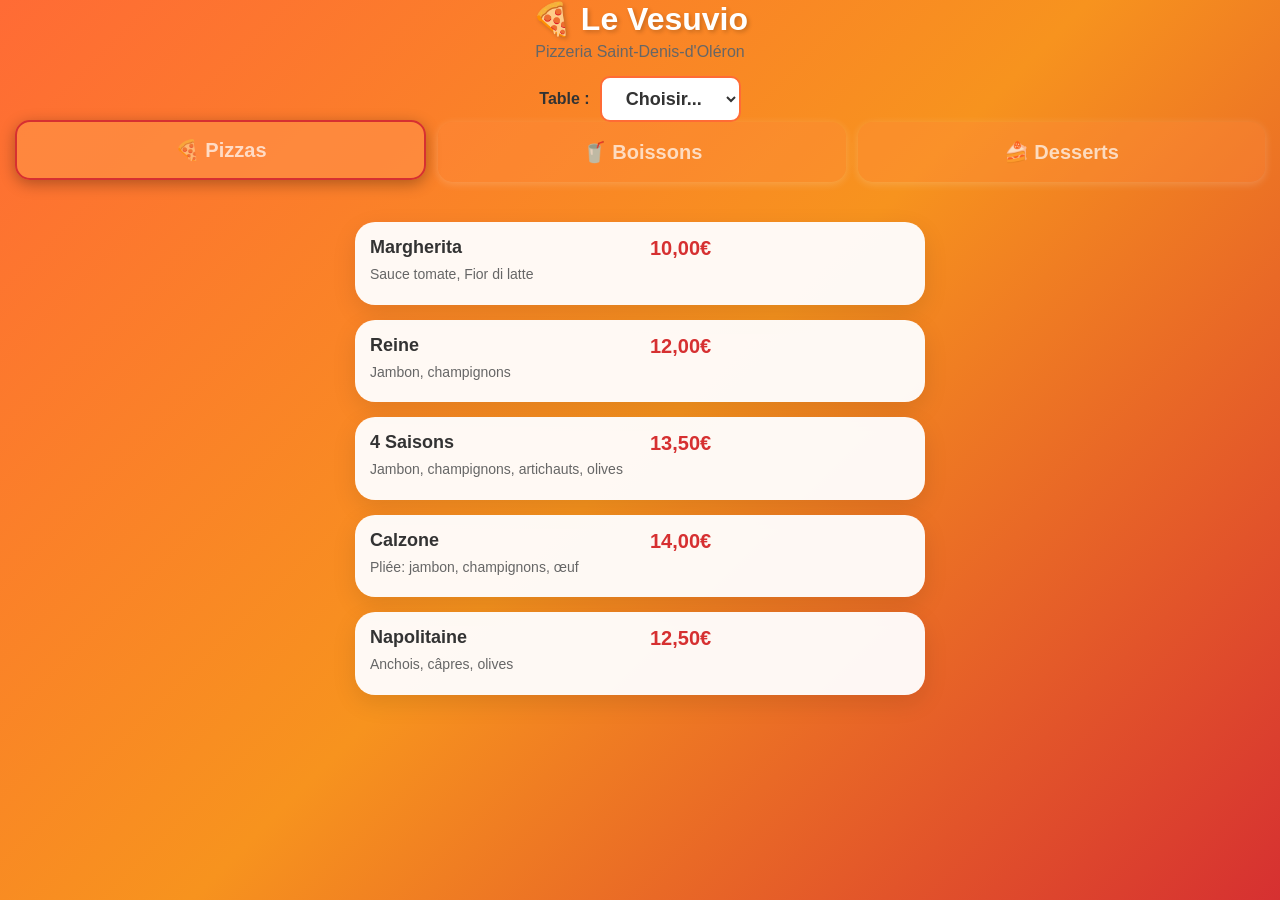
<file: index.html>
<!DOCTYPE html>
<html lang="fr">
<head>
  <meta charset="UTF-8">
  <meta name="viewport" content="width=device-width, initial-scale=1.0">
  <title>Vesuvio - Commande Table</title>
  
  <link rel="stylesheet" href="./CSS/reset.css">
  <link rel="stylesheet" href="./CSS/layout.css">
  <link rel="stylesheet" href="./CSS/header.css">
  <link rel="stylesheet" href="./CSS/tabs.css">
  <link rel="stylesheet" href="./CSS/menu-items.css">
  <link rel="stylesheet" href="./CSS/order-button.css">
  <link rel="stylesheet" href="./CSS/ticket.css">
  <link rel="stylesheet" href="./CSS/pizza-modal.css">
  <link rel="stylesheet" href="./CSS/dessert-modal.css">
</head>
<body>
  <!-- Header -->
  <div id="header-container"></div>

  <!-- Tabs -->
  <div id="tabs-container"></div>

  <!-- Menu -->
  <main class="menu-container">
    <section class="category active" id="pizzas"></section>
    <section class="category" id="boissons"></section>
    <section class="category" id="desserts"></section>
  </main>

  <!-- Bouton Commander -->
  <button class="order-button" id="orderBtn">
    <span id="orderBtnText">Commander</span>
  </button>

  <!-- Ticket Cuisine -->
  <div class="ticket" id="ticketModal">
    <div class="ticket-content" id="ticketContent"></div>
  </div>

  <!-- Modal Pizza -->
  <div id="pizza-modal-container"></div>

  <!-- Modal Dessert -->
  <div id="dessert-modal-container"></div>

  <!-- JS séparés avec chemins corrects -->
  <script src="./JS/config.js"></script>
  <script src="./JS/tabs.js"></script>
  <script src="./JS/menu-items.js"></script>
  <script src="./JS/order.js"></script>
  <script src="./JS/ticket.js"></script>
  <script src="./JS/pizza-modal.js"></script>
  <script src="./JS/dessert-modal.js"></script>
  
  <script>
    // Initialisation au chargement
    document.addEventListener('DOMContentLoaded', async function() {
      await loadComponent('header-container', './COMPONENTS/header.html');
      await loadComponent('tabs-container', './COMPONENTS/tabs.html');
      await loadComponent('pizzas', './COMPONENTS/pizzas.html');
      await loadComponent('boissons', './COMPONENTS/boissons.html');
      await loadComponent('desserts', './COMPONENTS/desserts.html');
      await loadComponent('pizza-modal-container', './COMPONENTS/pizza-modal.html');
      await loadComponent('dessert-modal-container', './COMPONENTS/dessert-modal.html');
      
      // Initialiser les modules
      initTabs();
      initMenuItems();
      initOrder();
      initPizzaModal();
      initDessertModal();
    });

    // Fonction pour charger composants HTML
    async function loadComponent(containerId, file) {
      try {
        const response = await fetch(file);
        const html = await response.text();
        document.getElementById(containerId).innerHTML = html;
      } catch (error) {
        console.error(`Erreur chargement ${file}:`, error);
      }
    }
  </script>
</body>
</html>
</file>
<file: CSS/layout.css>
/* Layout principal */
body {
  background: linear-gradient(135deg, #ff6b35 0%, #f7931e 50%, #d63031 100%);
  min-height: 100vh;
  padding-bottom: 120px;
}

.menu-container {
  max-width: 600px;
  margin: 0 auto;
  padding: 20px 15px;
}

@media (max-width: 400px) {
  .menu-container {
    padding: 15px 10px;
  }
}
</file>
<file: CSS/header.css>
/* Header */
header {
  text-align: center;
  background: transparent;
  position: sticky;
  top: 0;
  z-index: 100;
}

header h1 {
  font-size: 32px;
  margin-bottom: 5px;
  color: white;
  text-align: center;
  margin-left: 0;
  margin-right: 0;
  text-shadow: 2px 2px 4px rgba(0,0,0,0.2);
}

header p {
  font-size: 16px;
  color: #666;
  margin-bottom: 15px;
  text-align: center;  /* ✅ AJOUTÉ - Force le centrage */
  margin-left: 0;      /* ✅ AJOUTÉ - Annule tout margin gauche */
  margin-right: 0;     /* ✅ AJOUTÉ - Annule tout margin droit */
}

/* Sélecteur de table */
.table-selector {
  display: flex;
  align-items: center;
  justify-content: center;  /* ✅ Centre le sélecteur aussi */
  gap: 10px;
  margin-top: 10px;        /* ✅ AJOUTÉ - Espace avec le p */
}

.table-selector label {
  font-weight: 600;
  color: #333;
}

.table-selector select {
  padding: 10px 20px;
  font-size: 18px;
  border: 2px solid #ff6b35;
  border-radius: 10px;
  background: white;
  color: #333;
  cursor: pointer;
  font-weight: 600;
}

.table-selector select:focus {
  outline: none;
  border-color: #d63031;
}
</file>
<file: CSS/tabs.css>
/* CSS/tabs.css  */
.tabs {
  display: flex;
  gap: 12px; /* Espace entre les boutons */
  padding: 0 15px;
  background: transparent;
  border-bottom: none;
  margin-bottom: 20px;
}

.tab-btn {
  flex: 1;
  padding: 16px 12px;
  border: none;
  background: rgba(255, 140, 66, 0.3); 
  font-size: 20px;
  font-weight: 600;
  color: rgba(255, 255, 255, 0.7);
  cursor: pointer;
  transition: all 0.3s ease;
  min-height: 60px;
  border-radius: 15px;
  /* border: 2px solid rgba(255, 255, 255, 0.3); */
  box-shadow: 0 2px 8px rgba(255, 255, 255, 0.2); /* Ombre légère */
}

.tab-btn.active {
  background: rgba(255, 140, 66, 0.8);  /* ✅ Orange 
  color: white;  /* ✅ Blanc pur */
  box-shadow: 0 4px 15px rgba(0, 0, 0, 0.3);  /* ✅ Ombre forte */
  transform: translateY(-2px);
  border: 2px solid rgba(214, 48, 49, 1);  /* ✅ Bordure orange foncé */
  font-weight: 700;
}

.tab-btn:hover:not(.active) {
  background: rgba(255, 140, 66, 0.5); 
  color: rgba(255, 255, 255, 0.9);
  transform: translateY(-1px);
}

@media (max-width: 400px) {
  .tab-btn {
    font-size: 16px;
    padding: 16px 8px;
  }
  
  .tabs {
    gap: 8px;
  }
}
</file>
<file: CSS/menu-items.css>
/* CSS/menu-items.css - COMMENTAIRE DE FICHIER */

/* Catégories */
.category {
  display: none;
}

.category.active {
  display: block;
  animation: fadeIn 0.4s ease;
}

@keyframes fadeIn {
  from { opacity: 0; transform: translateY(10px); }
  to { opacity: 1; transform: translateY(0); }
}

/* Articles menu - GRID 3 colonnes */
.menu-item {
  display: grid;
  grid-template-columns: 50% 20% 30%;
  grid-template-rows: auto auto auto;
  gap: 5px 10px;
  background: rgba(255,255,255,0.95);
  margin-bottom: 15px;
  padding: 15px;
  border-radius: 20px;
  box-shadow: 0 8px 25px rgba(0,0,0,0.1);
  cursor: pointer;
  transition: all 0.3s ease;
}

.menu-item:active {
  transform: scale(0.98);
}

.menu-item.selected {
  transform: translateY(-3px);
  box-shadow: 0 12px 35px rgba(255,107,53,0.4);
  background: linear-gradient(135deg, #fff5f0, #ffe9e0);
  border: 2px solid #ff6b35;
}

/* Prix - Colonne 2, Ligne 1 */
.price {
  grid-column: 2;
  grid-row: 1;
  font-size: 20px;
  font-weight: 700;
  color: #d63031;
  text-align: left;
}

/* Nom - Colonne 1, Ligne 1 */
.name {
  grid-column: 1;
  grid-row: 1;
  font-size: 18px;
  font-weight: 600;
  color: #333;
  word-break: break-word;
}

/* Description - Colonnes 1+2, Ligne 2 */
.description {
  grid-column: 1 / 3;
  grid-row: 2;
  font-size: 14px;
  color: #666;
  line-height: 1.4;
}

/* Bouton Personnaliser - Colonne 1, Ligne 3 */
.customize-btn {
  grid-column: 1;
  grid-row: 3;
  display: none;
  background: rgba(255,107,53,0.15);
  color: #d63031;
  border: 2px solid rgba(255,107,53,0.3);
  padding: 10px 14px;
  font-size: 14px;
  font-weight: 600;
  border-radius: 10px;
  cursor: pointer;
  transition: all 0.2s ease;
  white-space: nowrap;
  align-self: end;
}

.menu-item.selected.has-customize .customize-btn {
  display: block;
}

.customize-btn:active {
  transform: scale(0.97);
  background: rgba(255,107,53,0.25);
}

/* Spinner VERTICAL - Colonne 3, Lignes 1+2+3 */
.quantity {
  grid-column: 3;
  grid-row: 1 / 4;
  display: none;
  flex-direction: column;
  align-items: center;
  justify-content: flex-start;
  gap: 4px;
  background: #ff6b35;
  padding: 6px;
  border-radius: 12px;
  width: 25%;
  margin-left: auto;
  margin-right: 15%;
}

.menu-item.selected .quantity {
  display: flex;
}

.quantity button {
  width: 36px;
  height: 36px;
  border: none;
  background: white;
  color: #ff6b35;
  font-size: 22px;
  font-weight: bold;
  border-radius: 8px;
  cursor: pointer;
  display: flex;
  align-items: center;
  justify-content: center;
  transition: all 0.15s ease;
}

.quantity button:active {
  transform: scale(0.9);
  background: #f0f0f0;
}

.quantity span {
  color: white;
  font-weight: bold;
  font-size: 18px;
  min-width: 28px;
  text-align: center;
  padding: 4px 0;
}

/* Responsive */
@media (max-width: 600px) {
  .price {
    font-size: 18px;
  }
  
  .name {
    font-size: 16px;
  }
  
  .description {
    font-size: 13px;
  }
}
</file>
<file: CSS/order-button.css>
/* Bouton commander fixe */
.order-button {
  position: fixed;
  bottom: 20px;
  left: 50%;
  transform: translateX(-50%);
  background: linear-gradient(135deg, #28a745, #20c997);
  color: white;
  border: none;
  padding: 20px 50px;
  font-size: 22px;
  font-weight: 700;
  border-radius: 50px;
  box-shadow: 0 10px 30px rgba(40,167,69,0.4);
  cursor: pointer;
  transition: all 0.3s ease;
  z-index: 1000;
  min-width: 280px;
  display: none;
}

.order-button.show {
  display: block;
  animation: slideUp 0.3s ease;
}

.order-button:active {
  transform: translateX(-50%) scale(0.95);
}

@keyframes slideUp {
  from { bottom: -100px; opacity: 0; }
  to { bottom: 20px; opacity: 1; }
}
</file>
<file: CSS/ticket.css>
/* Ticket cuisine modal */
.ticket {
  display: none;
  position: fixed;
  top: 0;
  left: 0;
  right: 0;
  bottom: 0;
  background: rgba(0,0,0,0.8);
  z-index: 2000;
  align-items: center;
  justify-content: center;
  padding: 20px;
}

.ticket.show {
  display: flex;
  animation: fadeIn 0.3s ease;
}

.ticket-content {
  background: white;
  padding: 30px;
  border-radius: 20px;
  max-width: 400px;
  width: 100%;
  max-height: 80vh;
  overflow-y: auto;
}

.ticket h2 {
  text-align: center;
  color: #d63031;
  margin-bottom: 20px;
  font-size: 28px;
}

.ticket-info {
  border-bottom: 2px dashed #ccc;
  padding-bottom: 15px;
  margin-bottom: 15px;
  font-size: 18px;
}

.ticket-info strong {
  color: #ff6b35;
}

.ticket-item {
  display: flex;
  justify-content: space-between;
  padding: 10px 0;
  border-bottom: 1px solid #eee;
}

.ticket-item:last-child {
  border-bottom: 2px solid #333;
  padding-bottom: 15px;
  margin-bottom: 15px;
  font-weight: bold;
}

.ticket-total {
  display: flex;
  justify-content: space-between;
  font-size: 24px;
  font-weight: bold;
  color: #d63031;
  margin-top: 15px;
}

.ticket-actions {
  display: flex;
  gap: 10px;
  margin-top: 20px;
}

.ticket-actions button {
  flex: 1;
  padding: 15px;
  border: none;
  border-radius: 10px;
  font-size: 16px;
  font-weight: 600;
  cursor: pointer;
  transition: all 0.2s ease;
}

.btn-print {
  background: #28a745;
  color: white;
}

.btn-close {
  background: #dc3545;
  color: white;
}

.ticket-actions button:active {
  transform: scale(0.95);
}
</file>
<file: CSS/pizza-modal.css>
/* Modal de personnalisation pizza */
.pizza-modal {
  display: none;
  position: fixed;
  top: 0;
  left: 0;
  right: 0;
  bottom: 0;
  background: rgba(0,0,0,0.85);
  z-index: 3000;
  align-items: flex-end;
  justify-content: center;
  animation: fadeIn 0.3s ease;
}

.pizza-modal.show {
  display: flex;
}

.pizza-modal-content {
  background: white;
  width: 100%;
  max-width: 600px;
  max-height: 90vh;
  border-radius: 30px 30px 0 0;
  overflow-y: auto;
  animation: slideUp 0.4s ease;
}

@keyframes slideUp {
  from { transform: translateY(100%); }
  to { transform: translateY(0); }
}

/* Header du modal */
.modal-header {
  position: sticky;
  top: 0;
  background: linear-gradient(135deg, #ff6b35, #f7931e);
  color: white;
  padding: 25px 20px;
  border-radius: 30px 30px 0 0;
  box-shadow: 0 4px 15px rgba(0,0,0,0.2);
  z-index: 10;
}

.modal-header h2 {
  font-size: 26px;
  margin-bottom: 5px;
  display: flex;
  align-items: center;
  gap: 10px;
}

.modal-close {
  position: absolute;
  top: 20px;
  right: 20px;
  background: rgba(255,255,255,0.2);
  border: none;
  color: white;
  font-size: 28px;
  width: 40px;
  height: 40px;
  border-radius: 50%;
  cursor: pointer;
  display: flex;
  align-items: center;
  justify-content: center;
}

.pizza-description {
  font-size: 14px;
  opacity: 0.95;
  margin-top: 5px;
}

.modal-price {
  font-size: 32px;
  font-weight: bold;
  margin-top: 10px;
}

/* Corps du modal */
.modal-body {
  padding: 20px;
}

.option-section {
  margin-bottom: 30px;
}

.option-section h3 {
  font-size: 18px;
  font-weight: 700;
  color: #333;
  margin-bottom: 15px;
  display: flex;
  align-items: center;
  gap: 8px;
}

/* Options de base (radio) */
.base-options {
  display: flex;
  flex-direction: column;
  gap: 10px;
}

.base-option {
  background: #f5f5f5;
  padding: 15px;
  border-radius: 15px;
  border: 3px solid transparent;
  cursor: pointer;
  transition: all 0.2s ease;
  display: flex;
  align-items: center;
  gap: 12px;
}

.base-option input[type="radio"] {
  width: 24px;
  height: 24px;
  accent-color: #ff6b35;
}

.base-option.selected {
  background: #ffe5d9;
  border-color: #ff6b35;
}

.base-option label {
  flex: 1;
  font-size: 16px;
  font-weight: 600;
  cursor: pointer;
}

/* Suppléments (checkbox) */
.supplements-grid {
  display: grid;
  grid-template-columns: repeat(2, 1fr);
  gap: 10px;
}

.supplement-item {
  background: #f5f5f5;
  padding: 12px;
  border-radius: 12px;
  border: 3px solid transparent;
  cursor: pointer;
  transition: all 0.2s ease;
  display: flex;
  flex-direction: column;
  align-items: center;
  text-align: center;
  min-height: 90px;
}

.supplement-item.selected {
  background: #e8f5e9;
  border-color: #4caf50;
}

.supplement-item input[type="checkbox"] {
  display: none;
}

.supplement-emoji {
  font-size: 28px;
  margin-bottom: 5px;
}

.supplement-name {
  font-size: 14px;
  font-weight: 600;
  margin-bottom: 3px;
}

.supplement-price {
  font-size: 13px;
  color: #ff6b35;
  font-weight: 700;
}

/* Ingrédients à retirer */
.ingredients-remove {
  display: flex;
  flex-wrap: wrap;
  gap: 8px;
}

.ingredient-chip {
  background: #ffebee;
  border: 2px solid transparent;
  padding: 10px 15px;
  border-radius: 20px;
  cursor: pointer;
  transition: all 0.2s ease;
  font-size: 14px;
  font-weight: 600;
}

.ingredient-chip.removed {
  background: #ef5350;
  color: white;
  border-color: #c62828;
  text-decoration: line-through;
}

/* Footer du modal */
.modal-footer {
  position: sticky;
  bottom: 0;
  background: white;
  padding: 20px;
  border-top: 2px solid #eee;
  display: flex;
  gap: 10px;
}

.btn-add-to-cart {
  flex: 1;
  background: linear-gradient(135deg, #28a745, #20c997);
  color: white;
  border: none;
  padding: 18px;
  font-size: 18px;
  font-weight: 700;
  border-radius: 15px;
  cursor: pointer;
  display: flex;
  align-items: center;
  justify-content: center;
  gap: 10px;
}

.btn-cancel {
  background: #e0e0e0;
  color: #666;
  border: none;
  padding: 18px 25px;
  font-size: 16px;
  font-weight: 600;
  border-radius: 15px;
  cursor: pointer;
}
</file>
<file: CSS/dessert-modal.css>
/* Modal de personnalisation dessert - CENTRÉE */
#dessertModal {
  display: none;
  position: fixed;
  top: 0;
  left: 0;
  right: 0;
  bottom: 0;
  background: rgba(0,0,0,0.85);
  z-index: 3000;
  align-items: center;      /* ✅ CENTRE VERTICALEMENT */
  justify-content: center;  /* ✅ CENTRE HORIZONTALEMENT */
  animation: fadeIn 0.3s ease;
}

#dessertModal.show {
  display: flex;
}

#dessertModal .modal-content {
  background: white;
  width: 90%;
  max-width: 600px;
  max-height: 85vh;         /* ✅ Max 85% de hauteur écran */
  border-radius: 30px;      /* ✅ ARRONDI PARTOUT (haut ET bas) */
  overflow: hidden;         /* ✅ Cache le débordement */
  animation: scaleIn 0.3s ease;  /* ✅ Animation zoom au lieu de slide */
  box-shadow: 0 20px 60px rgba(0,0,0,0.5);  /* ✅ Grande ombre */
}

/* Animation zoom au centre */
@keyframes scaleIn {
  from { 
    transform: scale(0.9);
    opacity: 0;
  }
  to { 
    transform: scale(1);
    opacity: 1;
  }
}

@keyframes fadeIn {
  from { opacity: 0; }
  to { opacity: 1; }
}

/* Scroll interne si contenu trop long */
#dessertModal .modal-body {
  padding: 20px;
  overflow-y: auto;        /* ✅ Scroll interne si besoin */
  max-height: calc(85vh - 260px);  /* Hauteur - header - footer */
}

/* Header du modal */
#dessertModal .modal-header {
  position: sticky;
  top: 0;
  background: linear-gradient(135deg, #ff6b35, #f7931e);
  color: white;
  padding: 25px 20px;
  border-radius: 30px 30px 0 0;  /* ✅ Arrondi SEULEMENT en haut */
  box-shadow: 0 4px 15px rgba(0,0,0,0.2);
  z-index: 10;
}

#dessertModal .modal-header h2 {
  font-size: 26px;
  margin-bottom: 5px;
  display: flex;
  align-items: center;
  gap: 10px;
}

#dessertModal .close {
  position: absolute;
  top: 20px;
  right: 20px;
  background: rgba(255,255,255,0.2);
  border: none;
  color: white;
  font-size: 28px;
  width: 40px;
  height: 40px;
  border-radius: 50%;
  cursor: pointer;
  display: flex;
  align-items: center;
  justify-content: center;
  transition: all 0.2s ease;
}

#dessertModal .close:hover {
  background: rgba(255,255,255,0.3);
  transform: scale(1.1);
}

#dessertModal .modal-description {
  font-size: 14px;
  opacity: 0.95;
  margin-top: 5px;
}

#dessertModal .modal-price {
  font-size: 32px;
  font-weight: bold;
  margin-top: 10px;
  color: white;
}

/* Modal section */
#dessertModal .modal-section {
  margin-bottom: 30px;
}

#dessertModal .modal-section h3 {
  font-size: 18px;
  font-weight: 700;
  color: #333;
  margin-bottom: 15px;
  display: flex;
  align-items: center;
  gap: 8px;
}

/* Suppléments desserts */
#dessertModal .supplement-option {
  display: flex;
  align-items: center;
  gap: 12px;
  padding: 15px;
  background: #f5f5f5;
  border-radius: 15px;
  margin-bottom: 10px;
  cursor: pointer;
  transition: all 0.2s ease;
  border: 3px solid transparent;
}

#dessertModal .supplement-option:hover {
  background: #e8f5e9;
}

#dessertModal .supplement-option:has(input:checked) {
  background: #e8f5e9;
  border-color: #4caf50;
}

#dessertModal .supplement-option input[type="checkbox"] {
  width: 24px;
  height: 24px;
  accent-color: #4caf50;
  cursor: pointer;
}

#dessertModal .supp-emoji {
  font-size: 24px;
}

#dessertModal .supp-name {
  flex: 1;
  font-weight: 500;
  color: #333;
  font-size: 16px;
}

#dessertModal .supp-price {
  font-weight: 700;
  color: #d63031;
  font-size: 15px;
}

/* Footer du modal */
#dessertModal .modal-footer {
  position: sticky;
  bottom: 0;
  background: white;
  padding: 20px;
  border-top: 2px solid #eee;
  border-radius: 0 0 30px 30px;  /* ✅ Arrondi SEULEMENT en bas */
  display: flex;
  gap: 10px;
}

#dessertModal .btn-add {
  flex: 1;
  background: linear-gradient(135deg, #28a745, #20c997);
  color: white;
  border: none;
  padding: 18px;
  font-size: 18px;
  font-weight: 700;
  border-radius: 15px;
  cursor: pointer;
  display: flex;
  align-items: center;
  justify-content: center;
  gap: 10px;
  transition: all 0.2s ease;
}

#dessertModal .btn-add:hover {
  transform: translateY(-2px);
  box-shadow: 0 6px 20px rgba(40, 167, 69, 0.4);
}

#dessertModal .btn-add:active {
  transform: translateY(0);
}

#dessertModal .btn-cancel {
  background: #e0e0e0;
  color: #666;
  border: none;
  padding: 18px 25px;
  font-size: 16px;
  font-weight: 600;
  border-radius: 15px;
  cursor: pointer;
  transition: all 0.2s ease;
}

#dessertModal .btn-cancel:hover {
  background: #d0d0d0;
}

#dessertModal .btn-cancel:active {
  transform: scale(0.98);
}
</file>
